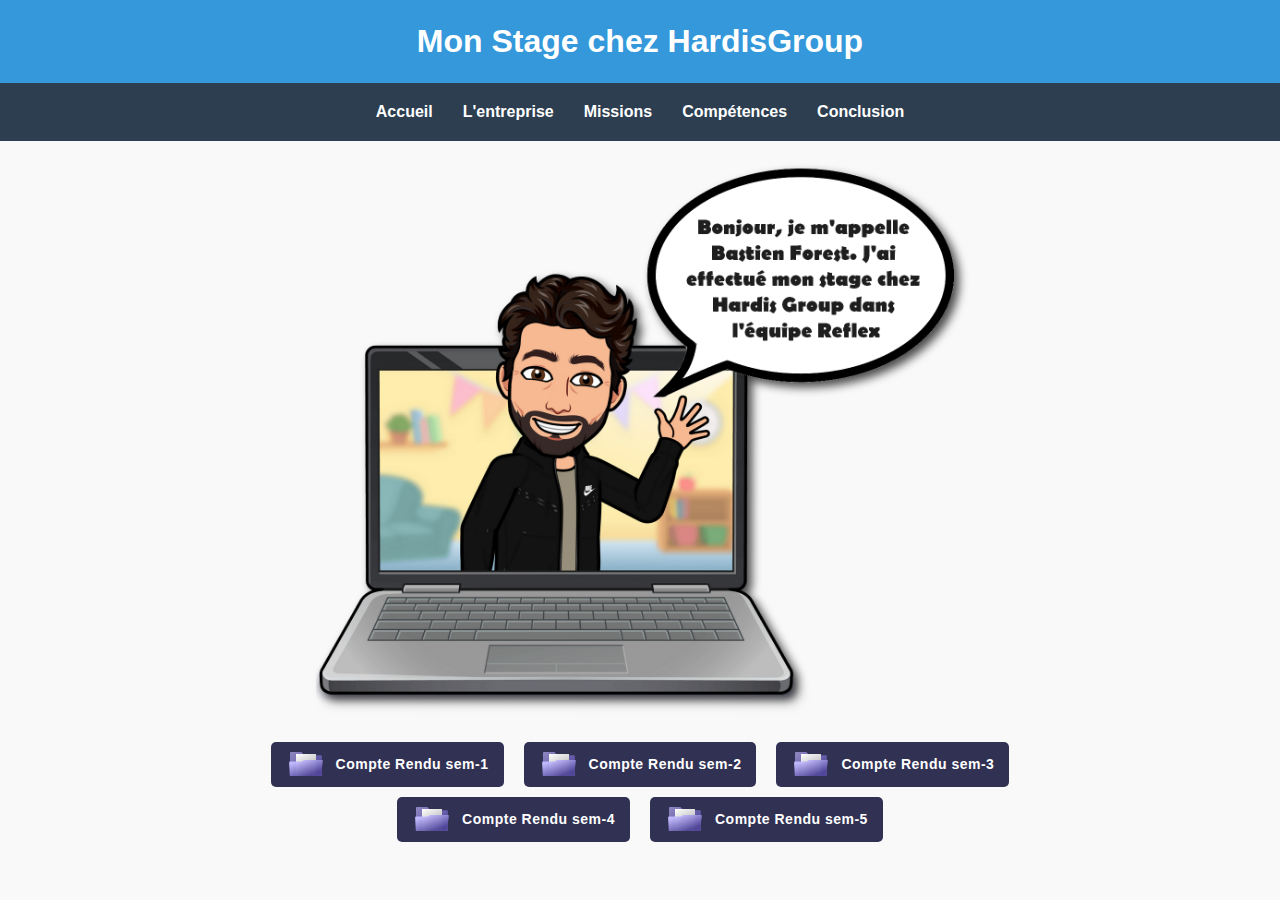
<file: index.html>
<!DOCTYPE html>
<html lang="fr">
  <head>
    <meta charset="UTF-8" />
    <meta name="viewport" content="width=device-width, initial-scale=1.0" />
    <title>Accueil - Mon Stage chez HardisGroup</title>
    <link rel="stylesheet" href="style.css" />
  </head>
  <body>
    <style>
.Documents-btn {
  display: flex;
  align-items: center;
  justify-content: flex-start;
  width: fit-content;
  height: 45px;
  border: none;
  padding: 0px 15px;
  border-radius: 5px;
  background-color: rgb(49, 49, 83);
  gap: 10px;
  cursor: pointer;
  transition: all 0.3s;
}
.folderContainer {
  width: 40px;
  height: fit-content;
  display: flex;
  flex-direction: column;
  align-items: center;
  justify-content: flex-end;
  position: relative;
}
.fileBack {
  z-index: 1;
  width: 80%;
  height: auto;
}
.filePage {
  width: 50%;
  height: auto;
  position: absolute;
  z-index: 2;
  transition: all 0.3s ease-out;
}
.fileFront {
  width: 85%;
  height: auto;
  position: absolute;
  z-index: 3;
  opacity: 0.95;
  transform-origin: bottom;
  transition: all 0.3s ease-out;
}
.text {
  color: white;
  font-size: 14px;
  font-weight: 600;
  letter-spacing: 0.5px;
}
.Documents-btn:hover .filePage {
  transform: translateY(-5px);
}
.Documents-btn:hover {
  background-color: rgb(58, 58, 94);
}
.Documents-btn:active {
  transform: scale(0.95);
}
.Documents-btn:hover .fileFront {
  transform: rotateX(30deg);
}

    </style>
    <header>
      <div class="container">
        <h1>Mon Stage chez HardisGroup</h1>
      </div>
    </header>
    <nav>
      <div class="container">
        <ul>
          <li><a href="index.html">Accueil</a></li>
          <li><a href="entreprise.html">L'entreprise</a></li>
          <li><a href="missions.html">Missions</a></li>
          <li><a href="competences.html">Compétences</a></li>
          <li><a href="conclusion.html">Conclusion</a></li>
        </ul>
      </div>
    </nav>
    <main>
      <div class="container">
        <div class="image-container">
          <img src="img/hello.png" alt="Description de l'image" />
        </div>
        <div class="button-container">
          <div class="button-row">

            <!-- Compte rendu 1 -->
            <button class="Documents-btn">
              <span class="folderContainer">
                <svg class="fileBack" width="146" height="113" viewBox="0 0 146 113" fill="none" xmlns="http://www.w3.org/2000/svg">
                  <path d="M0 4C0 1.79086 1.79086 0 4 0H50.3802C51.8285 0 53.2056 0.627965 54.1553 1.72142L64.3303 13.4371C65.2799 14.5306 66.657 15.1585 68.1053 15.1585H141.509C143.718 15.1585 145.509 16.9494 145.509 19.1585V109C145.509 111.209 143.718 113 141.509 113H3.99999C1.79085 113 0 111.209 0 109V4Z" fill="url(#paint0_linear_117_4)"></path>
                  <defs>
                    <linearGradient id="paint0_linear_117_4" x1="0" y1="0" x2="72.93" y2="95.4804" gradientUnits="userSpaceOnUse">
                      <stop stop-color="#8F88C2"></stop>
                      <stop offset="1" stop-color="#5C52A2"></stop>
                    </linearGradient>
                  </defs>
                </svg>
                <svg class="filePage" width="88" height="99" viewBox="0 0 88 99" fill="none" xmlns="http://www.w3.org/2000/svg">
                  <rect width="88" height="99" fill="url(#paint0_linear_117_6)"></rect>
                  <defs>
                    <linearGradient id="paint0_linear_117_6" x1="0" y1="0" x2="81" y2="160.5" gradientUnits="userSpaceOnUse" >
                      <stop stop-color="white"></stop>
                      <stop offset="1" stop-color="#686868"></stop>
                    </linearGradient>
                  </defs>
                </svg>

                <svg class="fileFront" width="160" height="79" viewBox="0 0 160 79" fill="none" xmlns="http://www.w3.org/2000/svg">
                  <path
                    d="M0.29306 12.2478C0.133905 9.38186 2.41499 6.97059 5.28537 6.97059H30.419H58.1902C59.5751 6.97059 60.9288 6.55982 62.0802 5.79025L68.977 1.18034C70.1283 0.410771 71.482 0 72.8669 0H77H155.462C157.87 0 159.733 2.1129 159.43 4.50232L150.443 75.5023C150.19 77.5013 148.489 79 146.474 79H7.78403C5.66106 79 3.9079 77.3415 3.79019 75.2218L0.29306 12.2478Z"
                    fill="url(#paint0_linear_117_5)"
                  ></path>
                  <defs>
                    <linearGradient id="paint0_linear_117_5" x1="38.7619" y1="8.71323" x2="66.9106" y2="82.8317" gradientUnits="userSpaceOnUse">
                      <stop stop-color="#C3BBFF"></stop>
                      <stop offset="1" stop-color="#51469A"></stop>
                    </linearGradient>
                  </defs>
                </svg>
              </span>
              <p class="text">Compte Rendu sem-1</p>
            </button>

            <!-- Compte rendu 2 -->
            <button class="Documents-btn">
              <span class="folderContainer">
                <svg class="fileBack" width="146" height="113" viewBox="0 0 146 113" fill="none" xmlns="http://www.w3.org/2000/svg">
                  <path d="M0 4C0 1.79086 1.79086 0 4 0H50.3802C51.8285 0 53.2056 0.627965 54.1553 1.72142L64.3303 13.4371C65.2799 14.5306 66.657 15.1585 68.1053 15.1585H141.509C143.718 15.1585 145.509 16.9494 145.509 19.1585V109C145.509 111.209 143.718 113 141.509 113H3.99999C1.79085 113 0 111.209 0 109V4Z" fill="url(#paint0_linear_117_4)"></path>
                  <defs>
                    <linearGradient id="paint0_linear_117_4" x1="0" y1="0" x2="72.93" y2="95.4804" gradientUnits="userSpaceOnUse">
                      <stop stop-color="#8F88C2"></stop>
                      <stop offset="1" stop-color="#5C52A2"></stop>
                    </linearGradient>
                  </defs>
                </svg>
                <svg class="filePage" width="88" height="99" viewBox="0 0 88 99" fill="none" xmlns="http://www.w3.org/2000/svg">
                  <rect width="88" height="99" fill="url(#paint0_linear_117_6)"></rect>
                  <defs>
                    <linearGradient id="paint0_linear_117_6" x1="0" y1="0" x2="81" y2="160.5" gradientUnits="userSpaceOnUse" >
                      <stop stop-color="white"></stop>
                      <stop offset="1" stop-color="#686868"></stop>
                    </linearGradient>
                  </defs>
                </svg>

                <svg class="fileFront" width="160" height="79" viewBox="0 0 160 79" fill="none" xmlns="http://www.w3.org/2000/svg">
                  <path
                    d="M0.29306 12.2478C0.133905 9.38186 2.41499 6.97059 5.28537 6.97059H30.419H58.1902C59.5751 6.97059 60.9288 6.55982 62.0802 5.79025L68.977 1.18034C70.1283 0.410771 71.482 0 72.8669 0H77H155.462C157.87 0 159.733 2.1129 159.43 4.50232L150.443 75.5023C150.19 77.5013 148.489 79 146.474 79H7.78403C5.66106 79 3.9079 77.3415 3.79019 75.2218L0.29306 12.2478Z"
                    fill="url(#paint0_linear_117_5)"
                  ></path>
                  <defs>
                    <linearGradient id="paint0_linear_117_5" x1="38.7619" y1="8.71323" x2="66.9106" y2="82.8317" gradientUnits="userSpaceOnUse">
                      <stop stop-color="#C3BBFF"></stop>
                      <stop offset="1" stop-color="#51469A"></stop>
                    </linearGradient>
                  </defs>
                </svg>
              </span>
              <p class="text">Compte Rendu sem-2</p>
            </button>

            <!-- Compte rendu 3 -->
            <button class="Documents-btn">
              <span class="folderContainer">
                <svg class="fileBack" width="146" height="113" viewBox="0 0 146 113" fill="none" xmlns="http://www.w3.org/2000/svg">
                  <path d="M0 4C0 1.79086 1.79086 0 4 0H50.3802C51.8285 0 53.2056 0.627965 54.1553 1.72142L64.3303 13.4371C65.2799 14.5306 66.657 15.1585 68.1053 15.1585H141.509C143.718 15.1585 145.509 16.9494 145.509 19.1585V109C145.509 111.209 143.718 113 141.509 113H3.99999C1.79085 113 0 111.209 0 109V4Z" fill="url(#paint0_linear_117_4)"></path>
                  <defs>
                    <linearGradient id="paint0_linear_117_4" x1="0" y1="0" x2="72.93" y2="95.4804" gradientUnits="userSpaceOnUse">
                      <stop stop-color="#8F88C2"></stop>
                      <stop offset="1" stop-color="#5C52A2"></stop>
                    </linearGradient>
                  </defs>
                </svg>
                <svg class="filePage" width="88" height="99" viewBox="0 0 88 99" fill="none" xmlns="http://www.w3.org/2000/svg">
                  <rect width="88" height="99" fill="url(#paint0_linear_117_6)"></rect>
                  <defs>
                    <linearGradient id="paint0_linear_117_6" x1="0" y1="0" x2="81" y2="160.5" gradientUnits="userSpaceOnUse" >
                      <stop stop-color="white"></stop>
                      <stop offset="1" stop-color="#686868"></stop>
                    </linearGradient>
                  </defs>
                </svg>

                <svg class="fileFront" width="160" height="79" viewBox="0 0 160 79" fill="none" xmlns="http://www.w3.org/2000/svg">
                  <path
                    d="M0.29306 12.2478C0.133905 9.38186 2.41499 6.97059 5.28537 6.97059H30.419H58.1902C59.5751 6.97059 60.9288 6.55982 62.0802 5.79025L68.977 1.18034C70.1283 0.410771 71.482 0 72.8669 0H77H155.462C157.87 0 159.733 2.1129 159.43 4.50232L150.443 75.5023C150.19 77.5013 148.489 79 146.474 79H7.78403C5.66106 79 3.9079 77.3415 3.79019 75.2218L0.29306 12.2478Z"
                    fill="url(#paint0_linear_117_5)"
                  ></path>
                  <defs>
                    <linearGradient id="paint0_linear_117_5" x1="38.7619" y1="8.71323" x2="66.9106" y2="82.8317" gradientUnits="userSpaceOnUse">
                      <stop stop-color="#C3BBFF"></stop>
                      <stop offset="1" stop-color="#51469A"></stop>
                    </linearGradient>
                  </defs>
                </svg>
              </span>
              <p class="text">Compte Rendu sem-3</p>
            </button>
          </div>
          <div class="button-row">

            <!-- Compte rendu 1 -->
            <button class="Documents-btn">
              <span class="folderContainer">
                <svg class="fileBack" width="146" height="113" viewBox="0 0 146 113" fill="none" xmlns="http://www.w3.org/2000/svg">
                  <path d="M0 4C0 1.79086 1.79086 0 4 0H50.3802C51.8285 0 53.2056 0.627965 54.1553 1.72142L64.3303 13.4371C65.2799 14.5306 66.657 15.1585 68.1053 15.1585H141.509C143.718 15.1585 145.509 16.9494 145.509 19.1585V109C145.509 111.209 143.718 113 141.509 113H3.99999C1.79085 113 0 111.209 0 109V4Z" fill="url(#paint0_linear_117_4)"></path>
                  <defs>
                    <linearGradient id="paint0_linear_117_4" x1="0" y1="0" x2="72.93" y2="95.4804" gradientUnits="userSpaceOnUse">
                      <stop stop-color="#8F88C2"></stop>
                      <stop offset="1" stop-color="#5C52A2"></stop>
                    </linearGradient>
                  </defs>
                </svg>
                <svg class="filePage" width="88" height="99" viewBox="0 0 88 99" fill="none" xmlns="http://www.w3.org/2000/svg">
                  <rect width="88" height="99" fill="url(#paint0_linear_117_6)"></rect>
                  <defs>
                    <linearGradient id="paint0_linear_117_6" x1="0" y1="0" x2="81" y2="160.5" gradientUnits="userSpaceOnUse" >
                      <stop stop-color="white"></stop>
                      <stop offset="1" stop-color="#686868"></stop>
                    </linearGradient>
                  </defs>
                </svg>

                <svg class="fileFront" width="160" height="79" viewBox="0 0 160 79" fill="none" xmlns="http://www.w3.org/2000/svg">
                  <path
                    d="M0.29306 12.2478C0.133905 9.38186 2.41499 6.97059 5.28537 6.97059H30.419H58.1902C59.5751 6.97059 60.9288 6.55982 62.0802 5.79025L68.977 1.18034C70.1283 0.410771 71.482 0 72.8669 0H77H155.462C157.87 0 159.733 2.1129 159.43 4.50232L150.443 75.5023C150.19 77.5013 148.489 79 146.474 79H7.78403C5.66106 79 3.9079 77.3415 3.79019 75.2218L0.29306 12.2478Z"
                    fill="url(#paint0_linear_117_5)"
                  ></path>
                  <defs>
                    <linearGradient id="paint0_linear_117_5" x1="38.7619" y1="8.71323" x2="66.9106" y2="82.8317" gradientUnits="userSpaceOnUse">
                      <stop stop-color="#C3BBFF"></stop>
                      <stop offset="1" stop-color="#51469A"></stop>
                    </linearGradient>
                  </defs>
                </svg>
              </span>
              <p class="text">Compte Rendu sem-4</p>
            </button>

            <!-- Compte rendu 2 -->
            <button class="Documents-btn">
              <span class="folderContainer">
                <svg class="fileBack" width="146" height="113" viewBox="0 0 146 113" fill="none" xmlns="http://www.w3.org/2000/svg">
                  <path d="M0 4C0 1.79086 1.79086 0 4 0H50.3802C51.8285 0 53.2056 0.627965 54.1553 1.72142L64.3303 13.4371C65.2799 14.5306 66.657 15.1585 68.1053 15.1585H141.509C143.718 15.1585 145.509 16.9494 145.509 19.1585V109C145.509 111.209 143.718 113 141.509 113H3.99999C1.79085 113 0 111.209 0 109V4Z" fill="url(#paint0_linear_117_4)"></path>
                  <defs>
                    <linearGradient id="paint0_linear_117_4" x1="0" y1="0" x2="72.93" y2="95.4804" gradientUnits="userSpaceOnUse">
                      <stop stop-color="#8F88C2"></stop>
                      <stop offset="1" stop-color="#5C52A2"></stop>
                    </linearGradient>
                  </defs>
                </svg>
                <svg class="filePage" width="88" height="99" viewBox="0 0 88 99" fill="none" xmlns="http://www.w3.org/2000/svg">
                  <rect width="88" height="99" fill="url(#paint0_linear_117_6)"></rect>
                  <defs>
                    <linearGradient id="paint0_linear_117_6" x1="0" y1="0" x2="81" y2="160.5" gradientUnits="userSpaceOnUse" >
                      <stop stop-color="white"></stop>
                      <stop offset="1" stop-color="#686868"></stop>
                    </linearGradient>
                  </defs>
                </svg>

                <svg class="fileFront" width="160" height="79" viewBox="0 0 160 79" fill="none" xmlns="http://www.w3.org/2000/svg">
                  <path
                    d="M0.29306 12.2478C0.133905 9.38186 2.41499 6.97059 5.28537 6.97059H30.419H58.1902C59.5751 6.97059 60.9288 6.55982 62.0802 5.79025L68.977 1.18034C70.1283 0.410771 71.482 0 72.8669 0H77H155.462C157.87 0 159.733 2.1129 159.43 4.50232L150.443 75.5023C150.19 77.5013 148.489 79 146.474 79H7.78403C5.66106 79 3.9079 77.3415 3.79019 75.2218L0.29306 12.2478Z"
                    fill="url(#paint0_linear_117_5)"
                  ></path>
                  <defs>
                    <linearGradient id="paint0_linear_117_5" x1="38.7619" y1="8.71323" x2="66.9106" y2="82.8317" gradientUnits="userSpaceOnUse">
                      <stop stop-color="#C3BBFF"></stop>
                      <stop offset="1" stop-color="#51469A"></stop>
                    </linearGradient>
                  </defs>
                </svg>
              </span>
              <p class="text">Compte Rendu sem-5</p>
            </button>

          </div>
        </div>
      </div>
    </main>
  </body>
</html>
</file>
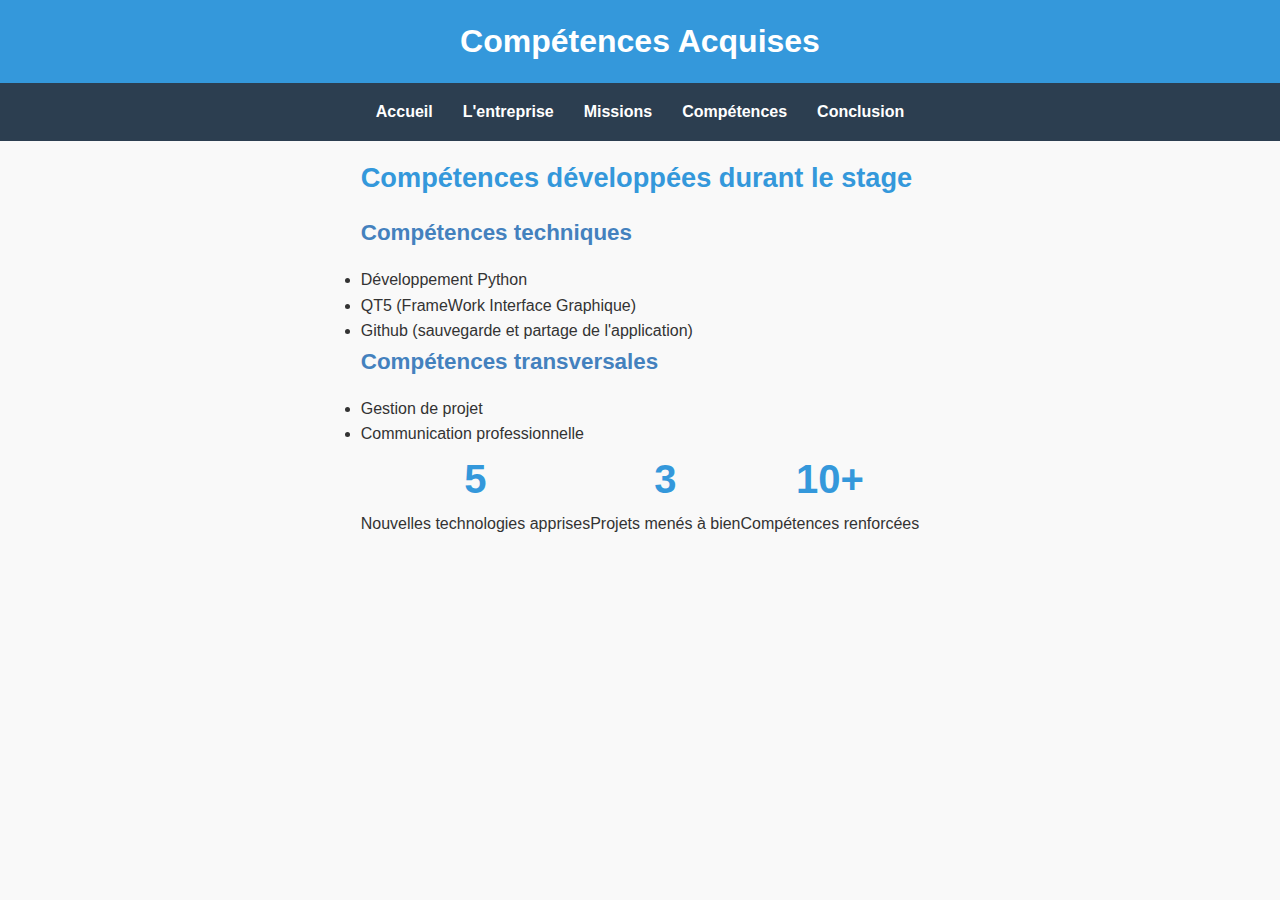
<file: competences.html>
<!DOCTYPE html>
<html lang="fr">
<head>
    <meta charset="UTF-8">
    <meta name="viewport" content="width=device-width, initial-scale=1.0">
    <title>Compétences - Mon Stage chez HardisGroup</title>
    <link rel="stylesheet" href="style.css">
</head>
<body>
    <header>
        <div class="container">
            <h1>Compétences Acquises</h1>
        </div>
    </header>
    <nav>
        <div class="container">
            <ul>
                <li><a href="index.html">Accueil</a></li>
                <li><a href="entreprise.html">L'entreprise</a></li>
                <li><a href="missions.html">Missions</a></li>
                <li><a href="competences.html">Compétences</a></li>
                <li><a href="conclusion.html">Conclusion</a></li>
            </ul>
        </div>
    </nav>
    <main class="container">
        <h2>Compétences développées durant le stage</h2>
        
        <h3>Compétences techniques</h3>
        <ul>
            <li>Développement Python</li>
            <li>QT5 (FrameWork Interface Graphique)</li>
            <li>Github (sauvegarde et partage de l'application)</li>
        </ul>
        
        <h3>Compétences transversales</h3>
        <ul>
            <li>Gestion de projet</li>
            <li>Communication professionnelle</li>
        </ul>
        
        <div class="key-figures">
            <div class="figure-item">
                <div class="number">5</div>
                <div>Nouvelles technologies apprises</div>
            </div>
            <div class="figure-item">
                <div class="number">3</div>
                <div>Projets menés à bien</div>
            </div>
            <div class="figure-item">
                <div class="number">10+</div>
                <div>Compétences renforcées</div>
            </div>
        </div>
    </main>
</body>
</html>
</file>
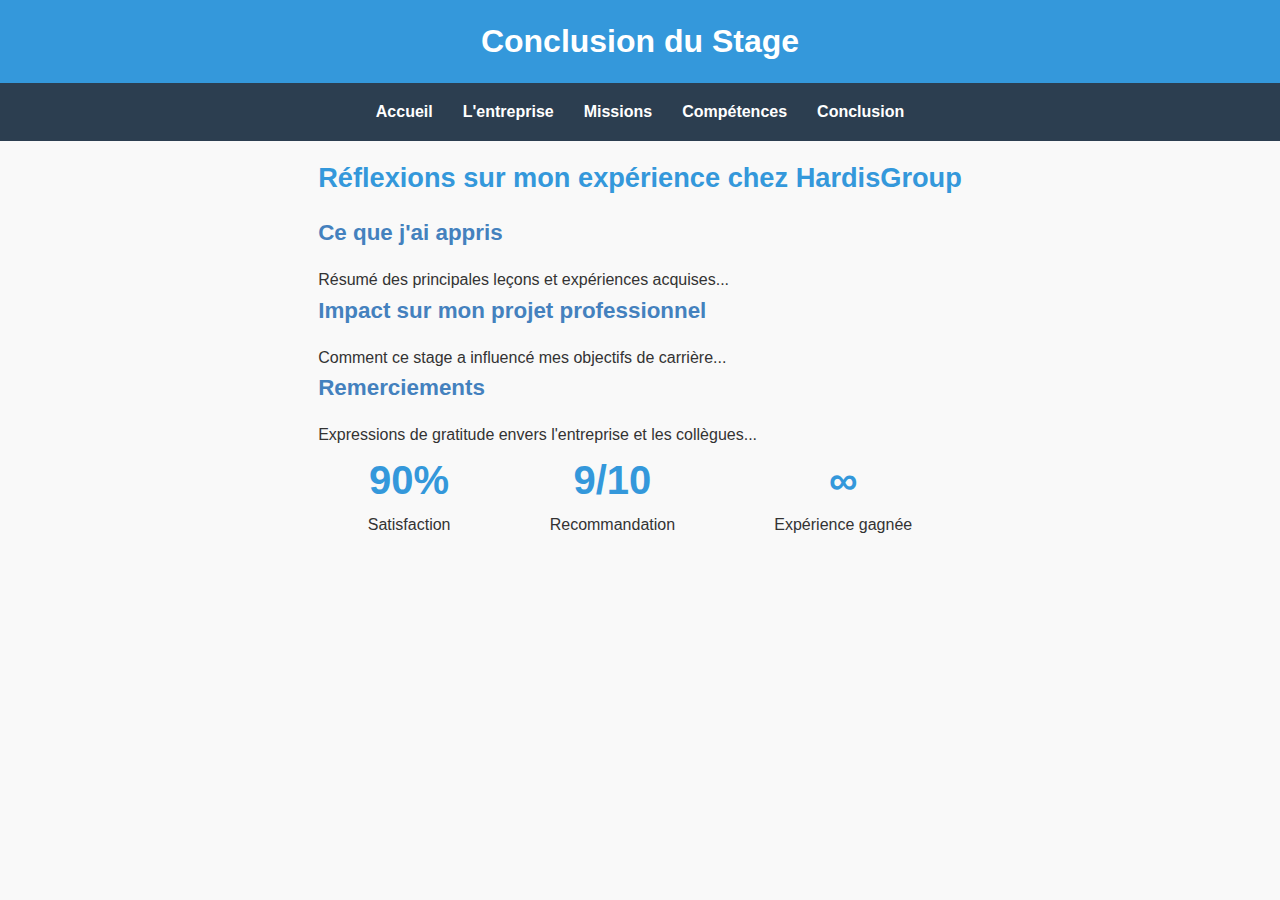
<file: conclusion.html>
<!DOCTYPE html>
<html lang="fr">
<head>
    <meta charset="UTF-8">
    <meta name="viewport" content="width=device-width, initial-scale=1.0">
    <title>Conclusion - Mon Stage chez HardisGroup</title>
    <link rel="stylesheet" href="style.css">
</head>
<body>
    <header>
        <div class="container">
            <h1>Conclusion du Stage</h1>
        </div>
    </header>
    <nav>
        <div class="container">
            <ul>
                <li><a href="index.html">Accueil</a></li>
                <li><a href="entreprise.html">L'entreprise</a></li>
                <li><a href="missions.html">Missions</a></li>
                <li><a href="competences.html">Compétences</a></li>
                <li><a href="conclusion.html">Conclusion</a></li>
            </ul>
        </div>
    </nav>
    <main class="container">
        <h2>Réflexions sur mon expérience chez HardisGroup</h2>
        
        <h3>Ce que j'ai appris</h3>
        <p>Résumé des principales leçons et expériences acquises...</p>
        
        <h3>Impact sur mon projet professionnel</h3>
        <p>Comment ce stage a influencé mes objectifs de carrière...</p>
        
        <h3>Remerciements</h3>
        <p>Expressions de gratitude envers l'entreprise et les collègues...</p>
        
        <div class="key-figures">
            <div class="figure-item">
                <div class="number">90%</div>
                <div>Satisfaction</div>
            </div>
            <div class="figure-item">
                <div class="number">9/10</div>
                <div>Recommandation</div>
            </div>
            <div class="figure-item">
                <div class="number">∞</div>
                <div>Expérience gagnée</div>
            </div>
        </div>
    </main>
</body>
</html>
</file>
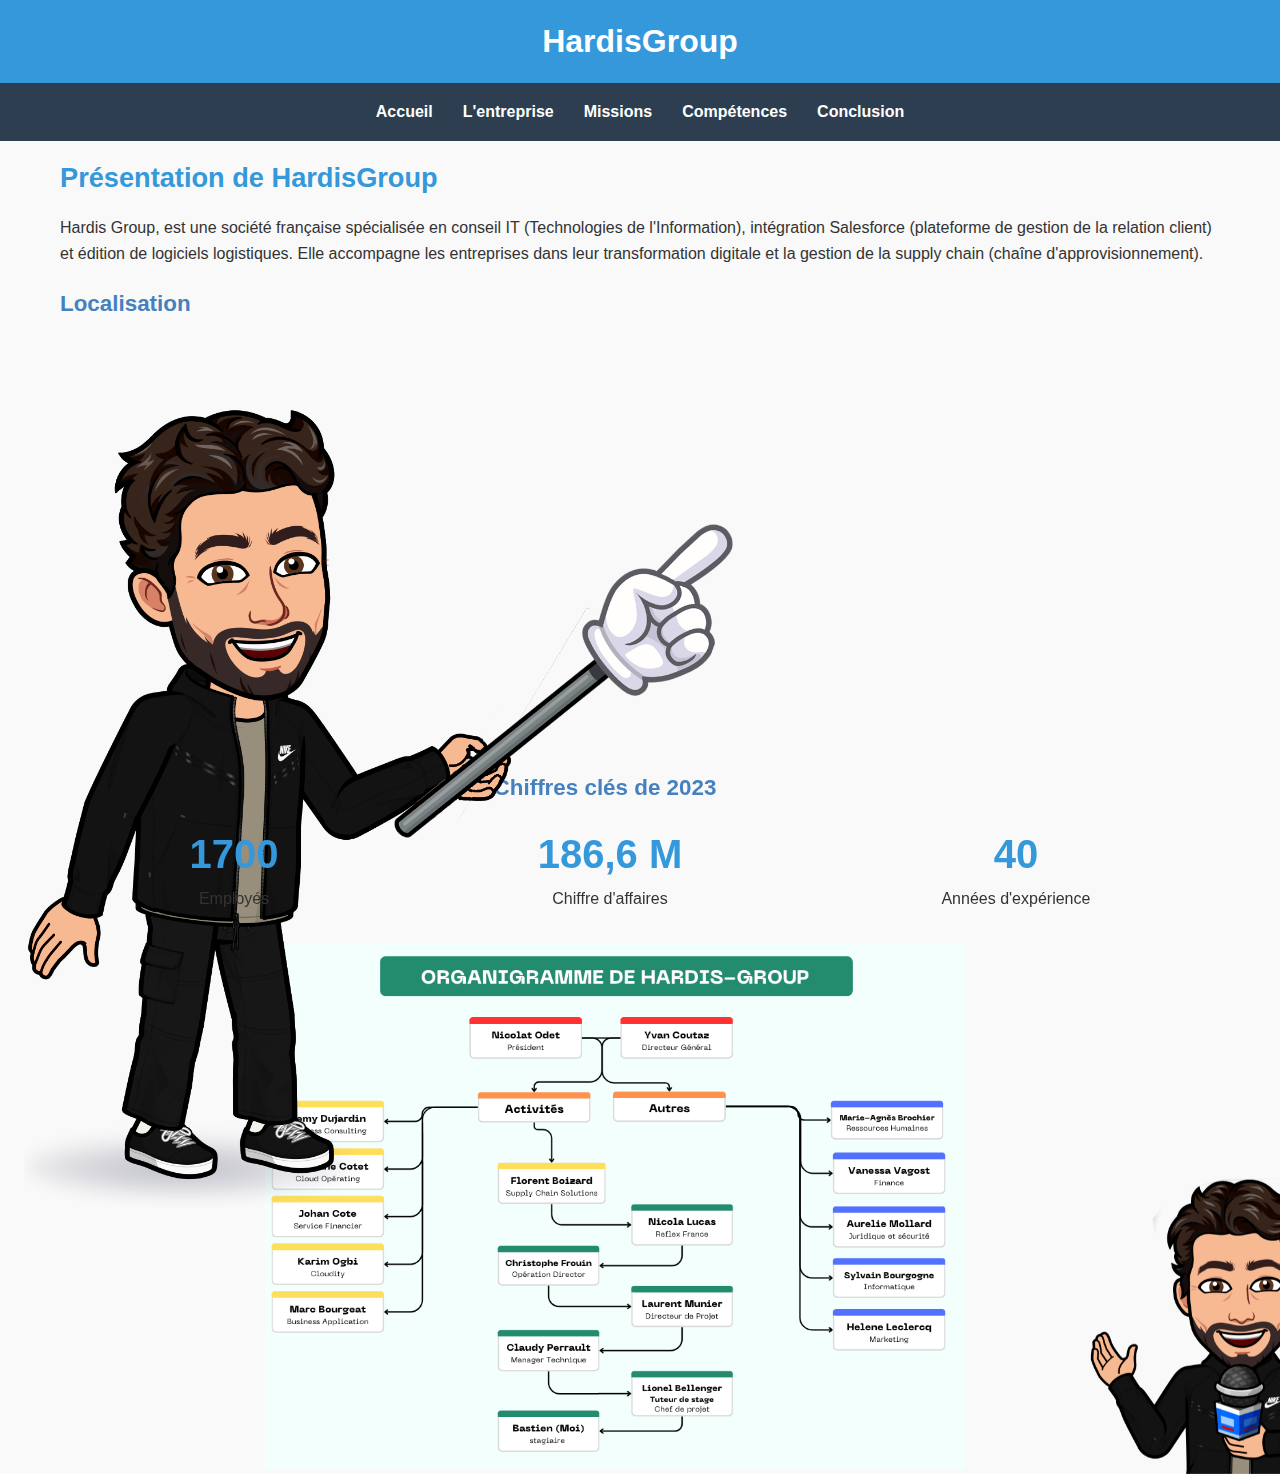
<file: entreprise.html>
<!DOCTYPE html>
<html lang="fr">
<head>
    <meta charset="UTF-8">
    <meta name="viewport" content="width=device-width, initial-scale=1.0">
    <title>L'entreprise - HardisGroup</title>
    <link rel="stylesheet" href="style.css">
    <style>
        html, body {
            height: 100%;
            margin: 0;
            padding: 0;
        }
        body {
            min-height: 100vh;
        }
        
    </style>
</head>
<body>
    <div class="content-wrapper">
        <header>
            <div class="container">
                <h1>HardisGroup</h1>
            </div>
        </header>
        <nav>
            <div class="container">
                <ul>
                    <li><a href="index.html">Accueil</a></li>
                    <li><a href="entreprise.html">L'entreprise</a></li>
                    <li><a href="missions.html">Missions</a></li>
                    <li><a href="competences.html">Compétences</a></li>
                    <li><a href="conclusion.html">Conclusion</a></li>
                </ul>
            </div>
        </nav>
        <main class="container">
            <h2>Présentation de HardisGroup</h2>
            <p>Hardis Group, est une société française spécialisée en conseil IT (Technologies de l'Information), intégration Salesforce (plateforme de gestion de la relation client) et édition de logiciels logistiques. Elle accompagne les entreprises dans leur transformation digitale et la gestion de la supply chain (chaîne d'approvisionnement).</p>
            <h3 style="margin-top: 20px;">Localisation</h3>
            <div class="map-container">
                <iframe src="https://www.google.com/maps/embed?pb=!1m18!1m12!1m3!1d2812.6763705862747!2d5.651595474316401!3d45.1713838!2m3!1f0!2f0!3f0!3m2!1i1024!2i768!4f13.1!3m3!1m2!1s0x478af340c3397225%3A0xc79ecb4a257ca78!2sHardis%20Group!5e0!3m2!1sfr!2sfr!4v1727009555414!5m2!1sfr!2sfr" width="100%" height="100%" style="border:0;" allowfullscreen="" loading="lazy"></iframe>
            </div>
            <div class="img-loca-entre"><img src="img/pointe-loc.png" alt=""></div>
            <h3 style="text-align: center; margin-right: 70px;">Chiffres clés de 2023</h3>
            <div class="key-figures">
                <div class="figure-item" style="z-index: 100;">
                    <div class="number">1700</div>
                    <div>Employés</div>
                </div>
                <div class="figure-item">
                    <div class="number">186,6 M</div>
                    <div>Chiffre d'affaires</div>
                </div>
                <div class="figure-item">
                    <div class="number">40</div>
                    <div>Années d'expérience</div>
                </div>
            </div>
            <div style="margin-left: 50px;">
                <div class="org-section">
                    <div class="org-chart">
                        <img src="organigram.png" alt="Organigramme">
                    </div>
                    <div class="img-micro"><img src="img/micro.png" alt=""></div>
                </div>
            </div>
            
        </main>
    </div>
</body>
</html>
</file>
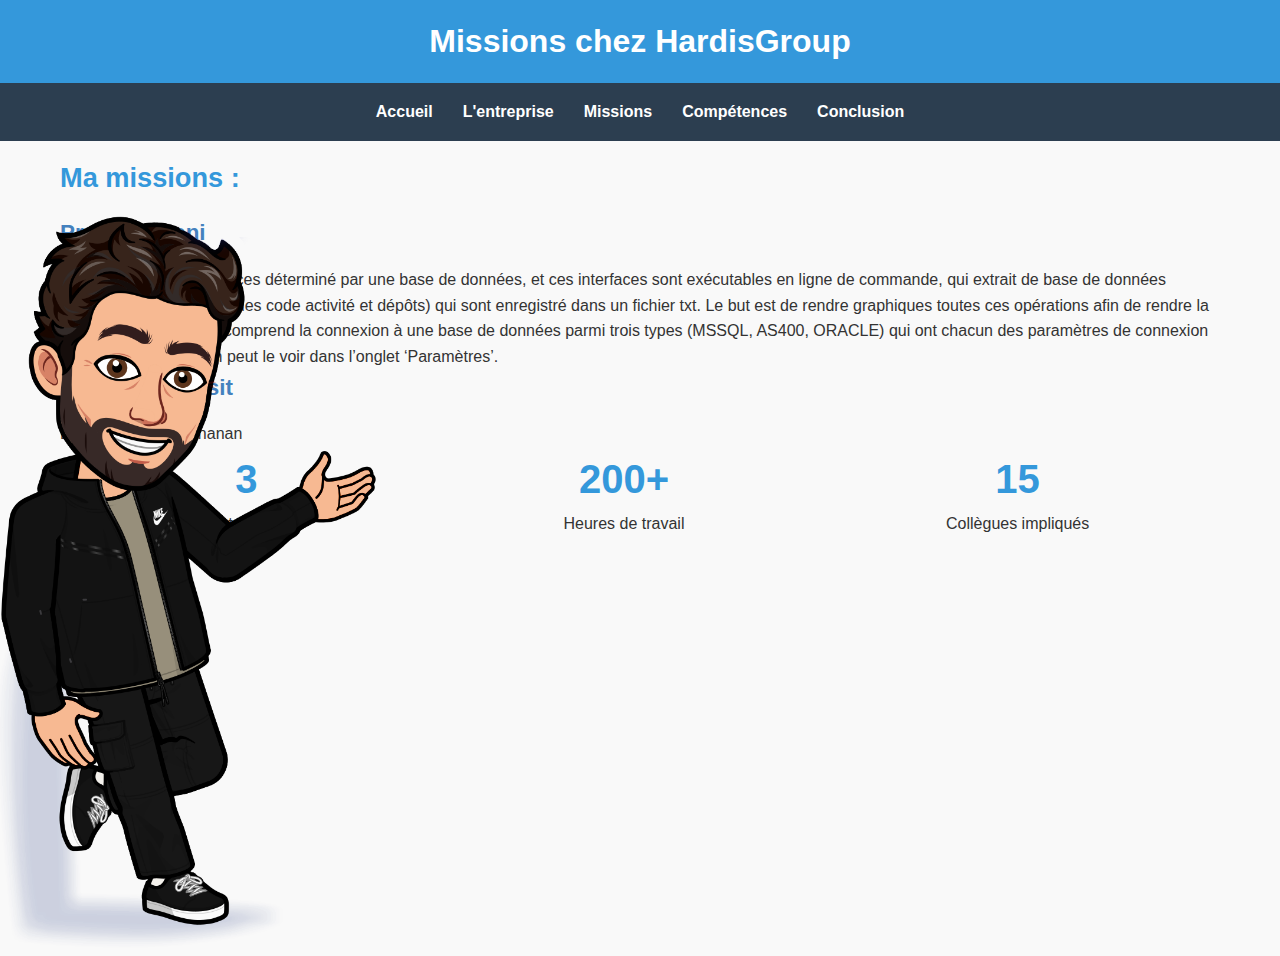
<file: missions.html>
<!DOCTYPE html>
<html lang="fr">
<head>
    <meta charset="UTF-8">
    <meta name="viewport" content="width=device-width, initial-scale=1.0">
    <title>Missions - Mon Stage chez HardisGroup</title>
    <link rel="stylesheet" href="style.css">
</head>
<body>
    <style>
        .img-mission > img {
            position: absolute;
            width: 400px;
            height: auto;
            top: 150px;
            left: -15px;
        }
    </style>
    <header>
        <div class="container">
            <h1>Missions chez HardisGroup</h1>
        </div>
    </header>
    <nav>
        <div class="container">
            <ul>
                <li><a href="index.html">Accueil</a></li>
                <li><a href="entreprise.html">L'entreprise</a></li>
                <li><a href="missions.html">Missions</a></li>
                <li><a href="competences.html">Compétences</a></li>
                <li><a href="conclusion.html">Conclusion</a></li>
            </ul>
        </div>
    </nav>
    <main class="container">
        <h2>Ma missions :</h2>
        
        <h3>Projet 1: Geni</h3>
        <p>Il y a un nombre d'interfaces déterminé par une base de données, et ces interfaces sont
            exécutables en ligne de commande, qui extrait de base de données différentes informations
            (des code activité et dépôts) qui sont enregistré dans un fichier txt. Le but est de rendre
            graphiques toutes ces opérations afin de rendre la tâche plus simple. Elle comprend la
            connexion à une base de données parmi trois types (MSSQL, AS400, ORACLE) qui ont chacun
            des paramètres de connexion différents et comme on peut le voir dans l’onglet ‘Paramètres’. </p>
        
        <h3>Exemple grossit</h3>
        <p>Description nananananan</p>
        
        <div class="img-mission">
            <img src="img/mission.png" alt="">
        </div>
        
        <div class="key-figures">
            <div class="figure-item">
                <div class="number">3</div>
                <div>Projets majeurs</div>
            </div>
            <div class="figure-item">
                <div class="number">200+</div>
                <div>Heures de travail</div>
            </div>
            <div class="figure-item">
                <div class="number">15</div>
                <div>Collègues impliqués</div>
            </div>
        </div>
    </main>
</body>
</html>
</file>
<file: style.css>
:root {
    --primary-color: #3498db;
    --secondary-color: #2c3e50;
    --thirdary-color: rgb(68, 129, 190);
    --background-color: #f9f9f9;
    --text-color: #333;
}

* {
    margin: 0;
    padding: 0;
    box-sizing: border-box;
}

body {
    display: flex;
    flex-direction: column;
    min-height: 100vh;
    font-family: 'Arial', sans-serif;
    line-height: 1.6;
    color: var(--text-color);
    background-color: var(--background-color);
}

.container {
    max-width: 1200px;
    margin: 0 auto;
    padding: 0 20px;
}

.image-container {
    text-align: center;
    margin-bottom: 20px;
}

.image-container img {
    max-width: 650px;
    height: auto;
    filter: drop-shadow(5px 5px 5px rgba(0,0,0,0.7));
    margin-top: -25px !important;
}

.button-container {
    display: flex;
    flex-direction: column;
    align-items: center;
}

.button-row {
    display: flex;
    justify-content: center;
    margin-bottom: 10px;
}

button {
    margin: 0 10px;
    padding: 10px 20px;
    font-size: 16px;
    cursor: pointer;
    border-radius: 5px;
    border: 2px solid black;
}
nav{
    margin-bottom: 15px;
}

header {
    background-color: var(--primary-color);
    color: white;
    padding: 1rem 0;
}

header h1 {
    text-align: center;
}

nav {
    background-color: var(--secondary-color);
    padding: 1rem 0;
}

nav ul {
    list-style-type: none;
    display: flex;
    justify-content: center;
}

nav ul li {
    margin: 0 15px;
}

nav ul li a {
    color: white;
    text-decoration: none;
    font-weight: bold;
}

main {
    padding: 2rem 0;
}

h2{
    color: var(--primary-color);
    margin-bottom: 1rem;
    font-size: 170%;
}

h3 {
    color: var(--thirdary-color);
    margin-bottom: 1rem;
    font-size: 140%;
}

.map-container {
    height: 400px;
    margin-bottom: 2rem;
}

.key-figures {
    display: flex;
    justify-content: space-around;
    margin-bottom: 2rem;
}

.figure-item {
    text-align: center;
}

.figure-item .number {
    font-size: 2.5rem;
    font-weight: bold;
    color: var(--primary-color);
}

.org-chart {
    max-width: 700px;
    margin: 0 auto;
}

.img-loca-entre > img {
    position: absolute;
    width: 800px;
    height: auto;
    top: 400px;
    left: -50px;
}
.org-section {
    display: flex;
    justify-content: space-between;
    align-items: flex-start;
    margin-top: 20px;
}

.org-chart img {
    width: 100%;
    max-width: 100%;
    height: auto;
    margin-bottom: -30px;
    margin-left: 100px;
}
.img-micro {
    position: relative;
    top: 230px;
    flex: 0 0 300px;
    margin-bottom: -20px;
}
.img-micro > img {
    width: 100%;
    height: auto;
    margin-bottom: -20px;
    margin-left: 150px;
}
</file>
